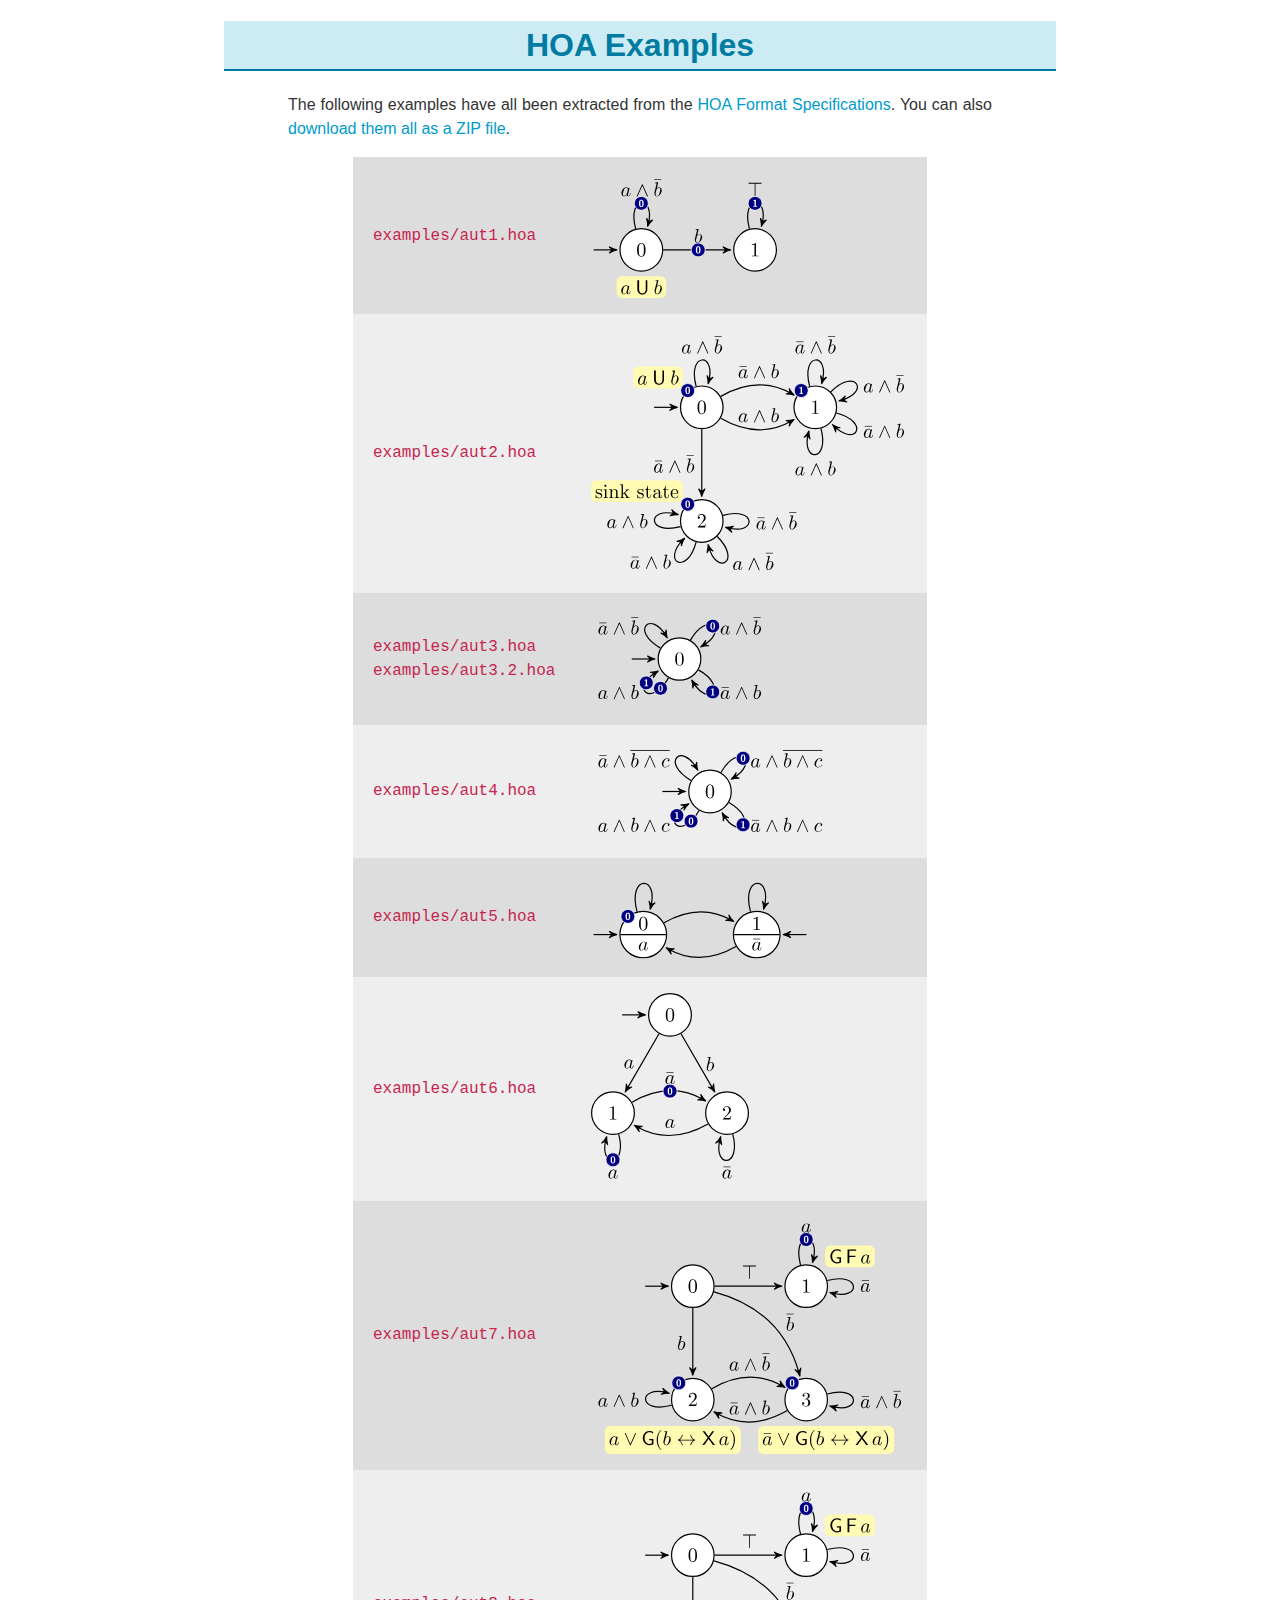
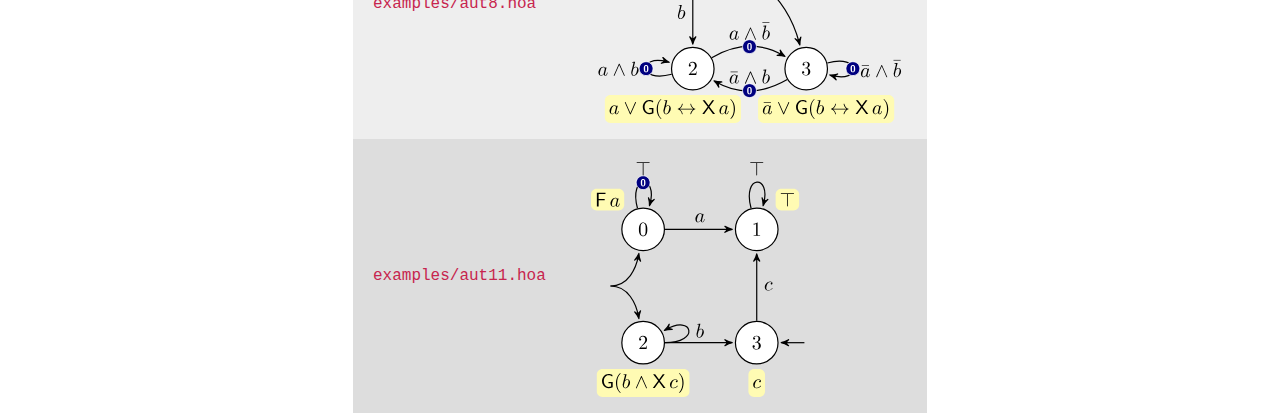
<file: examples.html>
<!DOCTYPE html PUBLIC "-//W3C//DTD XHTML 1.0 Transitional//EN" "http://www.w3.org/TR/xhtml1/DTD/xhtml1-transitional.dtd">
<html xmlns="http://www.w3.org/1999/xhtml">
<head>
  <meta http-equiv="Content-Type" content="text/html; charset=utf-8" />
  <meta http-equiv="Content-Style-Type" content="text/css" />
  <meta name="viewport" content="width=device-width, initial-scale=1" />
  <title>HOA Format Examples</title>
  <style type="text/css">code{white-space: pre;}</style>
  <link rel="stylesheet" href="pandoc.css" type="text/css" />
</head>
<body>
<h1>HOA Examples</h1>
<p>The following examples have all been extracted from the <a href="index.html">HOA Format Specifications</a>.
You can also <a href="examples/examples.zip">download them all as a ZIP file</a>.</p>
<table class='examples'>
 <tr>
  <td>    <a href='examples/aut1.hoa'><code>examples/aut1.hoa</code></a><br/>
  </td>
  <td><img src='figures/aut1.svg'></td>
 </tr>
 <tr>
  <td>    <a href='examples/aut2.hoa'><code>examples/aut2.hoa</code></a><br/>
  </td>
  <td><img src='figures/aut2.svg'></td>
 </tr>
 <tr>
  <td>    <a href='examples/aut3.hoa'><code>examples/aut3.hoa</code></a><br/>
    <a href='examples/aut3.2.hoa'><code>examples/aut3.2.hoa</code></a><br/>
  </td>
  <td><img src='figures/aut3.svg'></td>
 </tr>
 <tr>
  <td>    <a href='examples/aut4.hoa'><code>examples/aut4.hoa</code></a><br/>
  </td>
  <td><img src='figures/aut4.svg'></td>
 </tr>
 <tr>
  <td>    <a href='examples/aut5.hoa'><code>examples/aut5.hoa</code></a><br/>
  </td>
  <td><img src='figures/aut5.svg'></td>
 </tr>
 <tr>
  <td>    <a href='examples/aut6.hoa'><code>examples/aut6.hoa</code></a><br/>
  </td>
  <td><img src='figures/aut6.svg'></td>
 </tr>
 <tr>
  <td>    <a href='examples/aut7.hoa'><code>examples/aut7.hoa</code></a><br/>
  </td>
  <td><img src='figures/aut7.svg'></td>
 </tr>
 <tr>
  <td>    <a href='examples/aut8.hoa'><code>examples/aut8.hoa</code></a><br/>
  </td>
  <td><img src='figures/aut8.svg'></td>
 </tr>
 <tr>
  <td>    <a href='examples/aut11.hoa'><code>examples/aut11.hoa</code></a><br/>
  </td>
  <td><img src='figures/aut11.svg'></td>
 </tr>
</table>
</body>
</file>
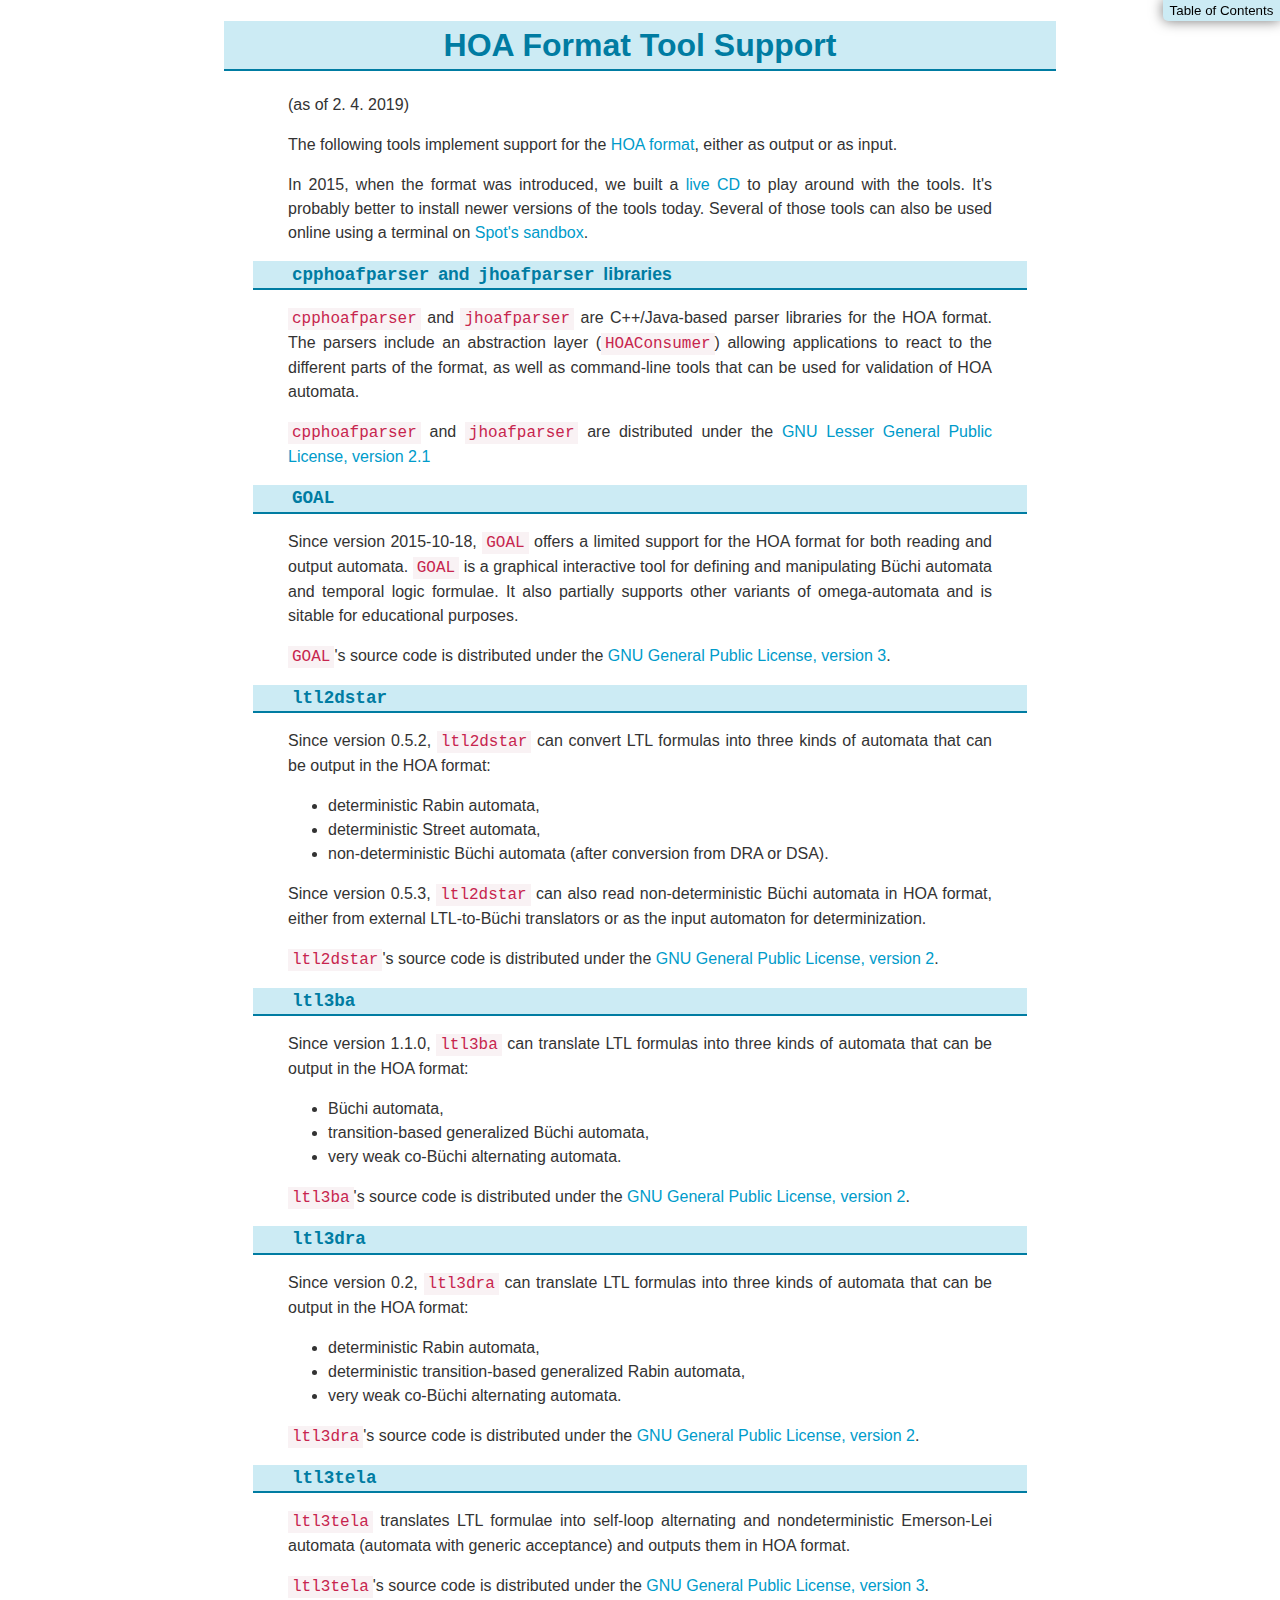
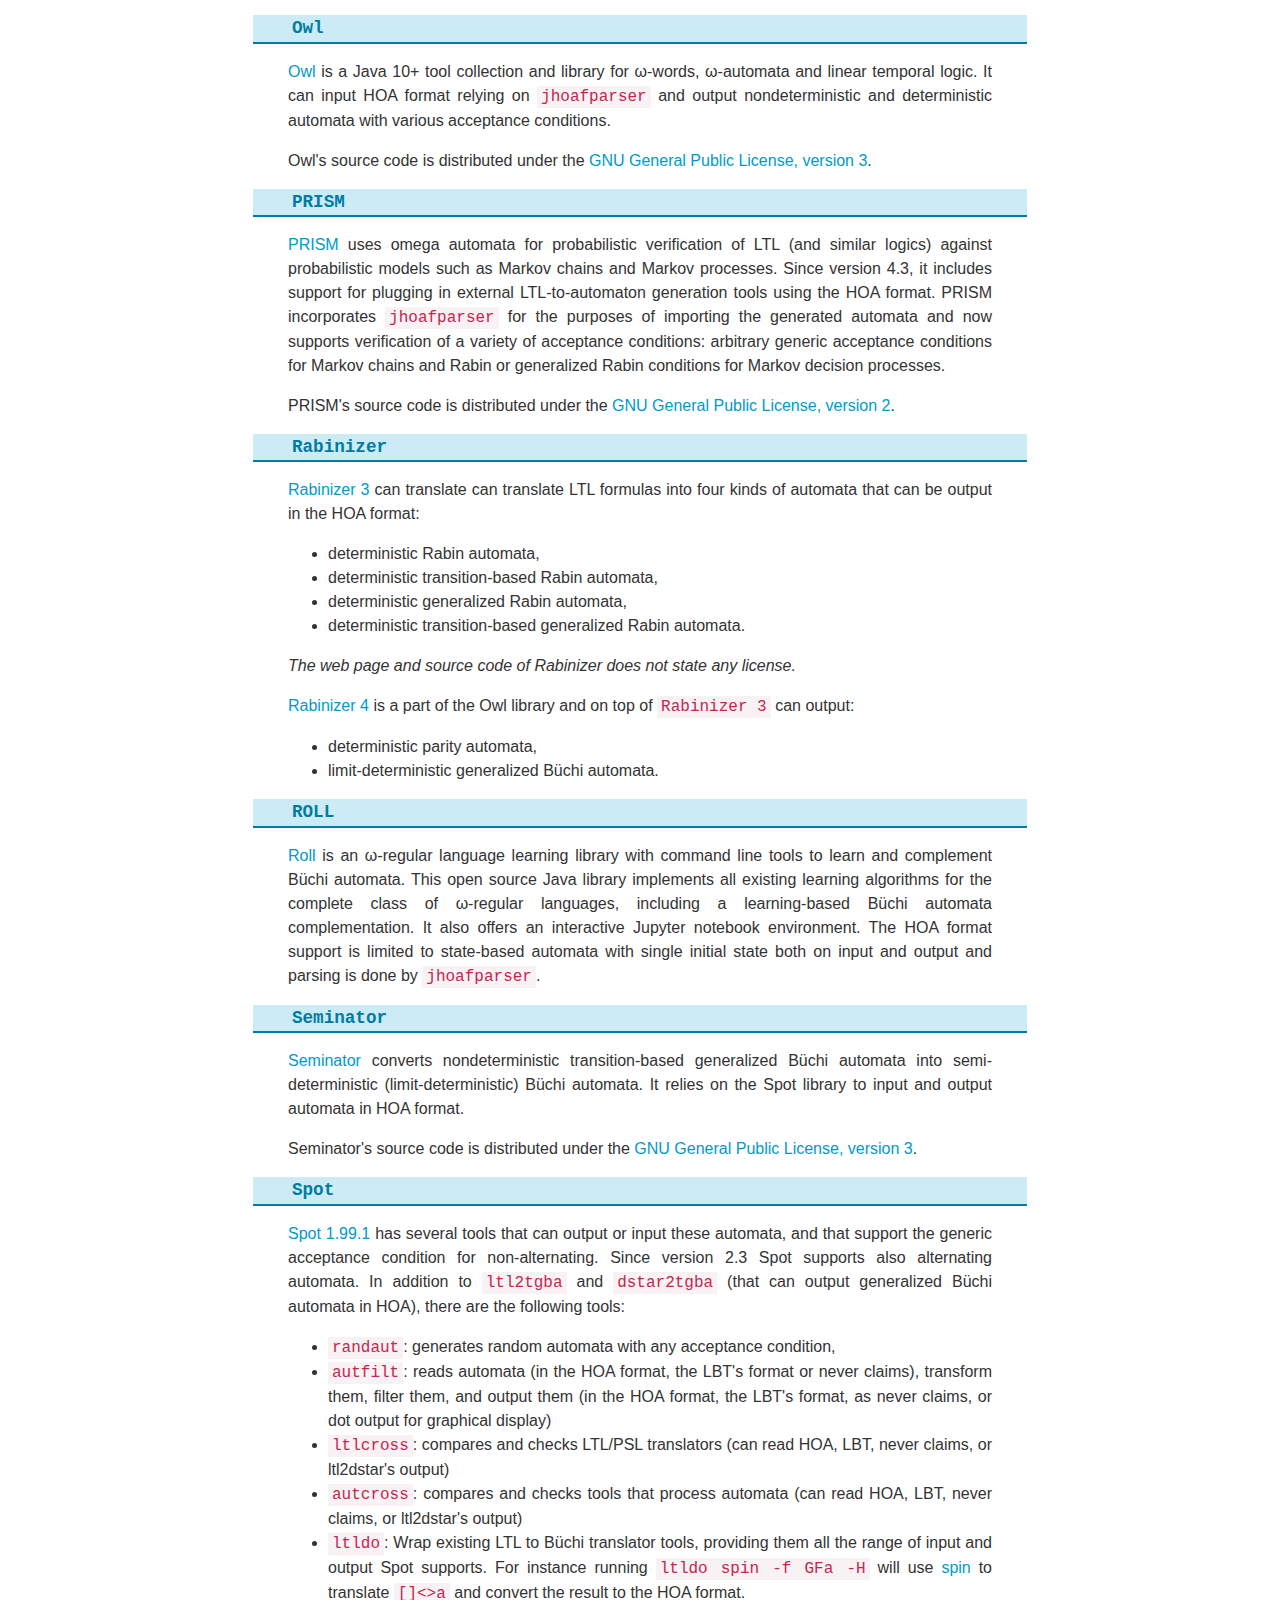
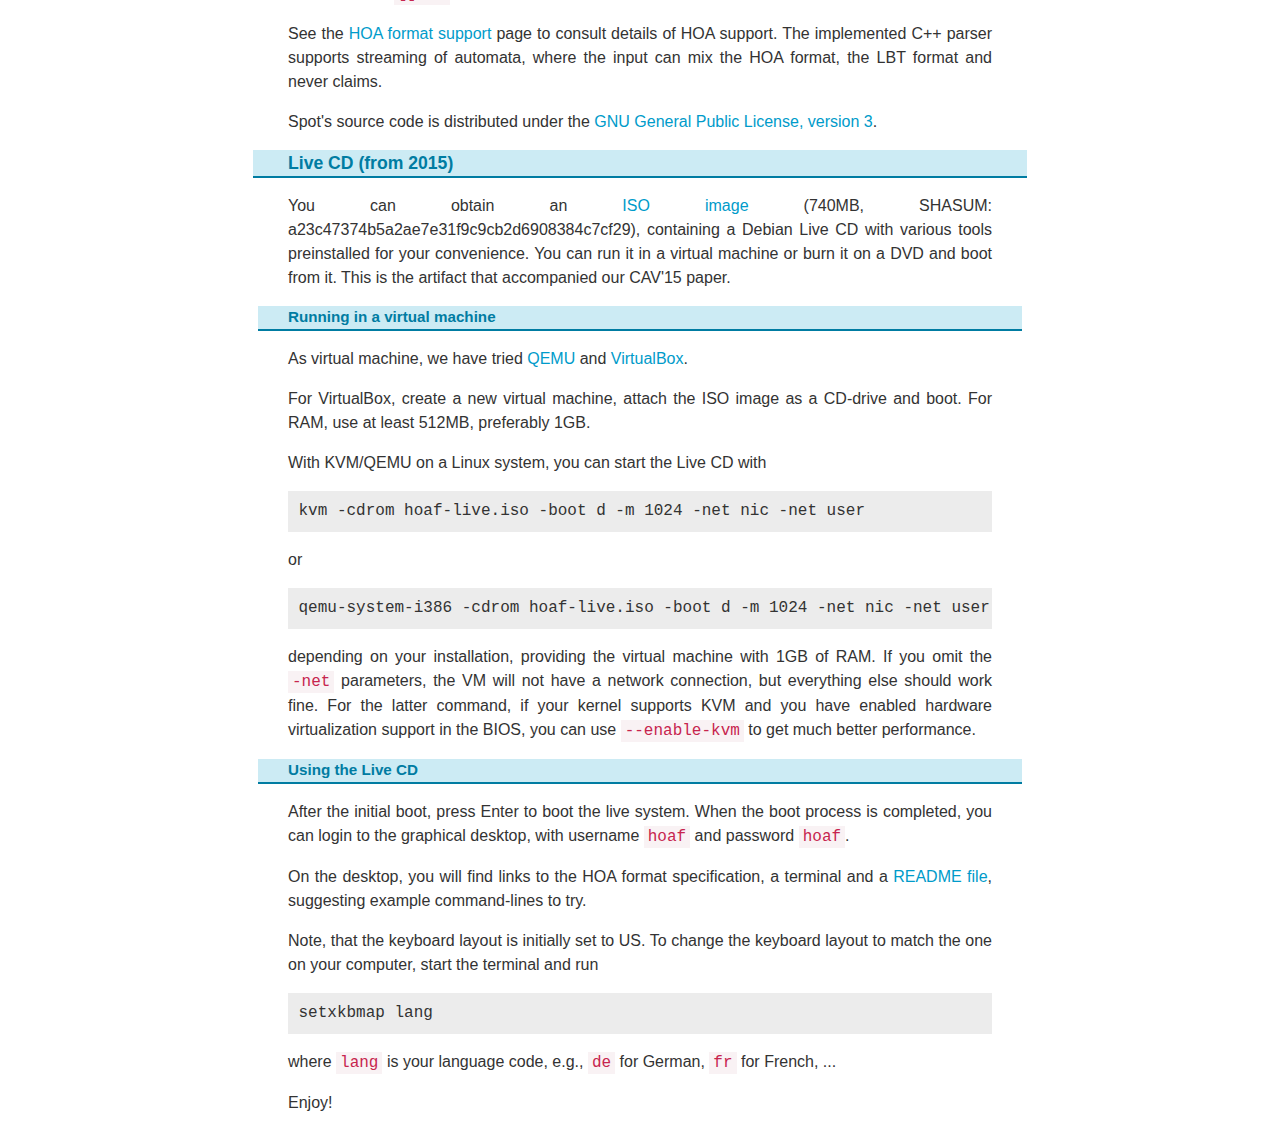
<file: support.html>
<!DOCTYPE html PUBLIC "-//W3C//DTD XHTML 1.0 Transitional//EN" "http://www.w3.org/TR/xhtml1/DTD/xhtml1-transitional.dtd">
<html xmlns="http://www.w3.org/1999/xhtml">
<head>
  <meta http-equiv="Content-Type" content="text/html; charset=utf-8" />
  <meta http-equiv="Content-Style-Type" content="text/css" />
  <meta name="viewport" content="width=device-width, initial-scale=1" />
  <meta name="generator" content="pandoc" />
  <link rel="icon" type="image/png" href="http://adl.github.com/hoaf/hoa-icon-small.png">
  <title>HOA Format Tool Support</title>
  <link rel="stylesheet" href="pandoc.css" />
</head>
<body>
<div id="header">
<h1 class="title">HOA Format Tool Support</h1>
</div>
<div id="TOC">
<div id="TOCTXT">Table of Contents</div>
<ul>
<li><a href="#hoa-format-tool-support">HOA Format Tool Support</a>
<ul>
<li><a href="#cpphoafparser-and-jhoafparser-libraries"><code>cpphoafparser</code> and <code>jhoafparser</code> libraries</a></li>
<li><a href="#goal"><code>GOAL</code></a></li>
<li><a href="#ltl2dstar"><code>ltl2dstar</code></a></li>
<li><a href="#ltl3ba"><code>ltl3ba</code></a></li>
<li><a href="#ltl3dra"><code>ltl3dra</code></a></li>
<li><a href="#ltl3tela"><code>ltl3tela</code></a></li>
<li><a href="#owl"><code>Owl</code></a></li>
<li><a href="#prism"><code>PRISM</code></a></li>
<li><a href="#rabinizer"><code>Rabinizer</code></a></li>
<li><a href="#roll"><code>ROLL</code></a></li>
<li><a href="#seminator"><code>Seminator</code></a></li>
<li><a href="#spot"><code>Spot</code></a></li>
<li><a href="#live-cd-from-2015"><a name="live-cd">Live CD</a> (from 2015)</a>
<ul>
<li><a href="#running-in-a-virtual-machine">Running in a virtual machine</a></li>
<li><a href="#using-the-live-cd">Using the Live CD</a></li>
</ul></li>
</ul></li>
</ul>
</div>
<h1 id="hoa-format-tool-support">HOA Format Tool Support</h1>
<p>(as of 2. 4. 2019)</p>
<p>The following tools implement support for the <a href="index.html">HOA format</a>, either as output or as input.</p>
<p>In 2015, when the format was introduced, we built a <a href="#live-cd">live CD</a> to play around with the tools. It's probably better to install newer versions of the tools today. Several of those tools can also be used online using a terminal on <a href="http://spot-sandbox.lrde.epita.fr/">Spot's sandbox</a>.</p>
<h2 id="cpphoafparser-and-jhoafparser-libraries"><code>cpphoafparser</code> and <code>jhoafparser</code> libraries</h2>
<p><a href="http://automata.tools/hoa/cpphoafparser/"><code>cpphoafparser</code></a> and <a href="http://automata.tools/hoa/jhoafparser/"><code>jhoafparser</code></a> are C++/Java-based parser libraries for the HOA format. The parsers include an abstraction layer (<code>HOAConsumer</code>) allowing applications to react to the different parts of the format, as well as command-line tools that can be used for validation of HOA automata.</p>
<p><code>cpphoafparser</code> and <code>jhoafparser</code> are distributed under the <a href="https://www.gnu.org/licenses/lgpl-2.1.html">GNU Lesser General Public License, version 2.1</a></p>
<h2 id="goal"><code>GOAL</code></h2>
<p>Since version 2015-10-18, <a href="http://goal.im.ntu.edu.tw/wiki/"><code>GOAL</code></a> offers a limited support for the HOA format for both reading and output automata. <code>GOAL</code> is a graphical interactive tool for defining and manipulating Büchi automata and temporal logic formulae. It also partially supports other variants of omega-automata and is sitable for educational purposes.</p>
<p><code>GOAL</code>'s source code is distributed under the <a href="http://www.gnu.org/licenses/gpl-3.0.html">GNU General Public License, version 3</a>.</p>
<h2 id="ltl2dstar"><code>ltl2dstar</code></h2>
<p>Since version 0.5.2, <a href="http://ltl2dstar.de/"><code>ltl2dstar</code></a> can convert LTL formulas into three kinds of automata that can be output in the HOA format:</p>
<ul>
<li>deterministic Rabin automata,</li>
<li>deterministic Street automata,</li>
<li>non-deterministic Büchi automata (after conversion from DRA or DSA).</li>
</ul>
<p>Since version 0.5.3, <a href="http://ltl2dstar.de/"><code>ltl2dstar</code></a> can also read non-deterministic Büchi automata in HOA format, either from external LTL-to-Büchi translators or as the input automaton for determinization.</p>
<p><code>ltl2dstar</code>'s source code is distributed under the <a href="http://www.gnu.org/licenses/gpl-2.0.html">GNU General Public License, version 2</a>.</p>
<h2 id="ltl3ba"><code>ltl3ba</code></h2>
<p>Since version 1.1.0, <a href="http://sourceforge.net/projects/ltl3ba/"><code>ltl3ba</code></a> can translate LTL formulas into three kinds of automata that can be output in the HOA format:</p>
<ul>
<li>Büchi automata,</li>
<li>transition-based generalized Büchi automata,</li>
<li>very weak co-Büchi alternating automata.</li>
</ul>
<p><code>ltl3ba</code>'s source code is distributed under the <a href="http://www.gnu.org/licenses/gpl-2.0.html">GNU General Public License, version 2</a>.</p>
<h2 id="ltl3dra"><code>ltl3dra</code></h2>
<p>Since version 0.2, <a href="http://sourceforge.net/projects/ltl3dra/"><code>ltl3dra</code></a> can translate LTL formulas into three kinds of automata that can be output in the HOA format:</p>
<ul>
<li>deterministic Rabin automata,</li>
<li>deterministic transition-based generalized Rabin automata,</li>
<li>very weak co-Büchi alternating automata.</li>
</ul>
<p><code>ltl3dra</code>'s source code is distributed under the <a href="http://www.gnu.org/licenses/gpl-2.0.html">GNU General Public License, version 2</a>.</p>
<h2 id="ltl3tela"><code>ltl3tela</code></h2>
<p><a href="https://github.com/jurajmajor/ltl3tela"><code>ltl3tela</code></a> translates LTL formulae into self-loop alternating and nondeterministic Emerson-Lei automata (automata with generic acceptance) and outputs them in HOA format.</p>
<p><code>ltl3tela</code>'s source code is distributed under the <a href="http://www.gnu.org/licenses/gpl-3.0.html">GNU General Public License, version 3</a>.</p>
<h2 id="owl"><code>Owl</code></h2>
<p><a href="https://owl.model.in.tum.de/">Owl</a> is a Java 10+ tool collection and library for ω-words, ω-automata and linear temporal logic. It can input HOA format relying on <code>jhoafparser</code> and output nondeterministic and deterministic automata with various acceptance conditions.</p>
<p>Owl's source code is distributed under the <a href="http://www.gnu.org/licenses/gpl-3.0.html">GNU General Public License, version 3</a>.</p>
<h2 id="prism"><code>PRISM</code></h2>
<p><a href="http://www.prismmodelchecker.org/">PRISM</a> uses omega automata for probabilistic verification of LTL (and similar logics) against probabilistic models such as Markov chains and Markov processes. Since version 4.3, it includes support for plugging in external LTL-to-automaton generation tools using the HOA format. PRISM incorporates <code>jhoafparser</code> for the purposes of importing the generated automata and now supports verification of a variety of acceptance conditions: arbitrary generic acceptance conditions for Markov chains and Rabin or generalized Rabin conditions for Markov decision processes.</p>
<p>PRISM's source code is distributed under the <a href="http://www.gnu.org/licenses/gpl-2.0.html">GNU General Public License, version 2</a>.</p>
<h2 id="rabinizer"><code>Rabinizer</code></h2>
<p><a href="https://www7.in.tum.de/~kretinsk/rabinizer3.html">Rabinizer 3</a> can translate can translate LTL formulas into four kinds of automata that can be output in the HOA format:</p>
<ul>
<li>deterministic Rabin automata,</li>
<li>deterministic transition-based Rabin automata,</li>
<li>deterministic generalized Rabin automata,</li>
<li>deterministic transition-based generalized Rabin automata.</li>
</ul>
<p><em>The web page and source code of Rabinizer does not state any license.</em></p>
<p><a href="https://rabinizer.model.in.tum.de/">Rabinizer 4</a> is a part of the Owl library and on top of <code>Rabinizer 3</code> can output:</p>
<ul>
<li>deterministic parity automata,</li>
<li>limit-deterministic generalized Büchi automata.</li>
</ul>
<h2 id="roll"><code>ROLL</code></h2>
<p><a href="https://iscasmc.ios.ac.cn/roll/">Roll</a> is an ω-regular language learning library with command line tools to learn and complement Büchi automata. This open source Java library implements all existing learning algorithms for the complete class of ω-regular languages, including a learning-based Büchi automata complementation. It also offers an interactive Jupyter notebook environment. The HOA format support is limited to state-based automata with single initial state both on input and output and parsing is done by <code>jhoafparser</code>.</p>
<h2 id="seminator"><code>Seminator</code></h2>
<p><a href="https://github.com/mklokocka/seminator">Seminator</a> converts nondeterministic transition-based generalized Büchi automata into semi-deterministic (limit-deterministic) Büchi automata. It relies on the Spot library to input and output automata in HOA format.</p>
<p>Seminator's source code is distributed under the <a href="http://www.gnu.org/licenses/gpl-3.0.html">GNU General Public License, version 3</a>.</p>
<h2 id="spot"><code>Spot</code></h2>
<p><a href="https://spot.lrde.epita.fr">Spot 1.99.1</a> has several tools that can output or input these automata, and that support the generic acceptance condition for non-alternating. Since version 2.3 Spot supports also alternating automata. In addition to <code>ltl2tgba</code> and <code>dstar2tgba</code> (that can output generalized Büchi automata in HOA), there are the following tools:</p>
<ul>
<li><code>randaut</code>: generates random automata with any acceptance condition,</li>
<li><code>autfilt</code>: reads automata (in the HOA format, the LBT's format or never claims), transform them, filter them, and output them (in the HOA format, the LBT's format, as never claims, or dot output for graphical display)</li>
<li><code>ltlcross</code>: compares and checks LTL/PSL translators (can read HOA, LBT, never claims, or ltl2dstar's output)</li>
<li><code>autcross</code>: compares and checks tools that process automata (can read HOA, LBT, never claims, or ltl2dstar's output)</li>
<li><code>ltldo</code>: Wrap existing LTL to Büchi translator tools, providing them all the range of input and output Spot supports. For instance running <code>ltldo spin -f GFa -H</code> will use <a href="http://spinroot.com/">spin</a> to translate <code>[]&lt;&gt;a</code> and convert the result to the HOA format.</li>
</ul>
<p>See the <a href="https://spot.lrde.epita.fr/hoa.html">HOA format support</a> page to consult details of HOA support. The implemented C++ parser supports streaming of automata, where the input can mix the HOA format, the LBT format and never claims.</p>
<p>Spot's source code is distributed under the <a href="http://www.gnu.org/licenses/gpl-3.0.html">GNU General Public License, version 3</a>.</p>
<h2 id="live-cd-from-2015"><a name="live-cd">Live CD</a> (from 2015)</h2>
<p>You can obtain an <a href="http://wwwtcs.inf.tu-dresden.de/ALGI/TR/hoaf-livecd/hoaf-live.iso">ISO image</a> (740MB, SHASUM: a23c47374b5a2ae7e31f9c9cb2d6908384c7cf29), containing a Debian Live CD with various tools preinstalled for your convenience. You can run it in a virtual machine or burn it on a DVD and boot from it. This is the artifact that accompanied our CAV'15 paper.</p>
<h3 id="running-in-a-virtual-machine">Running in a virtual machine</h3>
<p>As virtual machine, we have tried <a href="http://wiki.qemu.org/Main_Page">QEMU</a> and <a href="http://www.virtualbox.org/">VirtualBox</a>.</p>
<p>For VirtualBox, create a new virtual machine, attach the ISO image as a CD-drive and boot. For RAM, use at least 512MB, preferably 1GB.</p>
<p>With KVM/QEMU on a Linux system, you can start the Live CD with</p>
<pre><code>kvm -cdrom hoaf-live.iso -boot d -m 1024 -net nic -net user</code></pre>
<p>or</p>
<pre><code>qemu-system-i386 -cdrom hoaf-live.iso -boot d -m 1024 -net nic -net user</code></pre>
<p>depending on your installation, providing the virtual machine with 1GB of RAM. If you omit the <code>-net</code> parameters, the VM will not have a network connection, but everything else should work fine. For the latter command, if your kernel supports KVM and you have enabled hardware virtualization support in the BIOS, you can use <code>--enable-kvm</code> to get much better performance.</p>
<h3 id="using-the-live-cd">Using the Live CD</h3>
<p>After the initial boot, press Enter to boot the live system. When the boot process is completed, you can login to the graphical desktop, with username <code>hoaf</code> and password <code>hoaf</code>.</p>
<p>On the desktop, you will find links to the HOA format specification, a terminal and a <a href="http://wwwtcs.inf.tu-dresden.de/ALGI/TR/hoaf-livecd/README">README file</a>, suggesting example command-lines to try.</p>
<p>Note, that the keyboard layout is initially set to US. To change the keyboard layout to match the one on your computer, start the terminal and run</p>
<pre><code>setxkbmap lang</code></pre>
<p>where <code>lang</code> is your language code, e.g., <code>de</code> for German, <code>fr</code> for French, ...</p>
<p>Enjoy!</p>
</body>
</html>
</file>
<file: pandoc.css>
body {
    margin: auto;
    padding-right: 1em;
    padding-left: 1em;
    max-width: 44em;
    color: black;
    background-color: white;
    font-family: "Helvetica Neue", Helvetica, Arial, sans-serif;
    font-size: 100%;
    line-height: 1.5;
    color: #333;
    background-color: #fff;

    text-align: justify;
}
pre {
    background-color: #ececec;
    color: #333;
    padding: 0.5em;
}
pre code {
    color: #333;
    display: block;
}
code {
    white-space: pre;
    background-color: #f9f2f4;
    color: #C7254E;
    padding: 2px 4px;
    font-family: Menlo,Monaco,Consolas,"Courier New",monospace;
}
pre code {
    background-color: inherit;
}
td code {
    background-color: inherit;
}

h1.title {
    display: none;
}

h1 a, h2 a, h3 a, h4 a, h5 a {
    text-decoration: none;
    color: inherit;
}

h1 code, h2 code, h3 code, h4 code, h5 code {
    color: inherit;
}

h1 code, h2 code, h3 code, h4 code, h5 code {
    background-color: #CCEBF4;
}

table.examples {
    border-width: 0pt;
    border-collapse: collapse;
    margin-left: auto;
    margin-right: auto;
}
table.examples tr:nth-child(odd) {
    background-color: #dddddd;
    padding: 1em;
}
table.examples tr:nth-child(even) {
    background-color: #eeeeee;
    padding: 1em;
}
table.examples td {
    padding: 1em;
}
table.examples pre {
    background-color: inherit;
}
table.examples a:link {
    text-decoration: none;
}

img[alt="automaton"]{ float: right; }
img[alt="HOA logo"]{ display: block; margin-left: auto; margin-right: auto; }
img{ max-width: 100%; }

h1, h2, h3, h4, h5 {
    font-weight: bold;
    border-bottom: 2px solid #007CA2;
    background-color: #CCEBF4;
    color: #007CA2;
    margin-left: -2em;
    padding-left: 2em;
    margin-right: -2em;
    padding-right: 2em;
}
h1 {
    text-align: center;
    font-size: 200%;
}

h2 {
        font-size: 110%;
}

h3 {
        font-size: 95%;
}

h4 {
        font-size: 90%;
        font-style: italic;
}

h5 {
        font-size: 90%;
        font-style: italic;
}

h1.title {
        font-size: 200%;
        font-weight: bold;
        padding-top: 0.2em;
        padding-bottom: 0.2em;
        text-align: left;
        border: none;
}

a         { color: #009bca; text-decoration: none;}
a:hover   { text-decoration: underline; }
a:visited { color: #73556F; }

dt code {
        font-weight: bold;
}
dd p {
        margin-top: 0;
}

#footer {
        padding-top: 1em;
        font-size: 70%;
        color: gray;
        text-align: center;
        }

#TOC {
	max-width: 30em;
	font-size: 80%;
	position: fixed;
	right: 0em;
	top: 0em;
	background: #CCEBF4;
	color: #000000;
	-webkit-box-shadow: 0 0 1em #777777;
	-moz-box-shadow: 0 0 1em #777777;
	-webkit-border-bottom-left-radius: 5px;
	-moz-border-radius-bottomleft: 5px;
	text-align: right;
	/* ensure it doesn't flow off the screen when expanded */
	max-height: 80%;
	overflow: auto;
	z-index: 2;
}
#TOCTXT  {
	font-size: 10pt;
	font-weight: normal;
	padding-left: 0.5em;
	padding-right: 0.5em;
	padding-top: 0.05em;
	padding-bottom: 0.05em;
        text-align: center;
}
#TOC UL  {
	display: none;
	text-align: left;
	padding-left: 1.5em;
}
#TOC:hover ul {
	display: block;
}

#TOC ul code {
    font-size: 80%;
    color: #007CA2;
    background-color: #CCEBF4;
}
</file>
